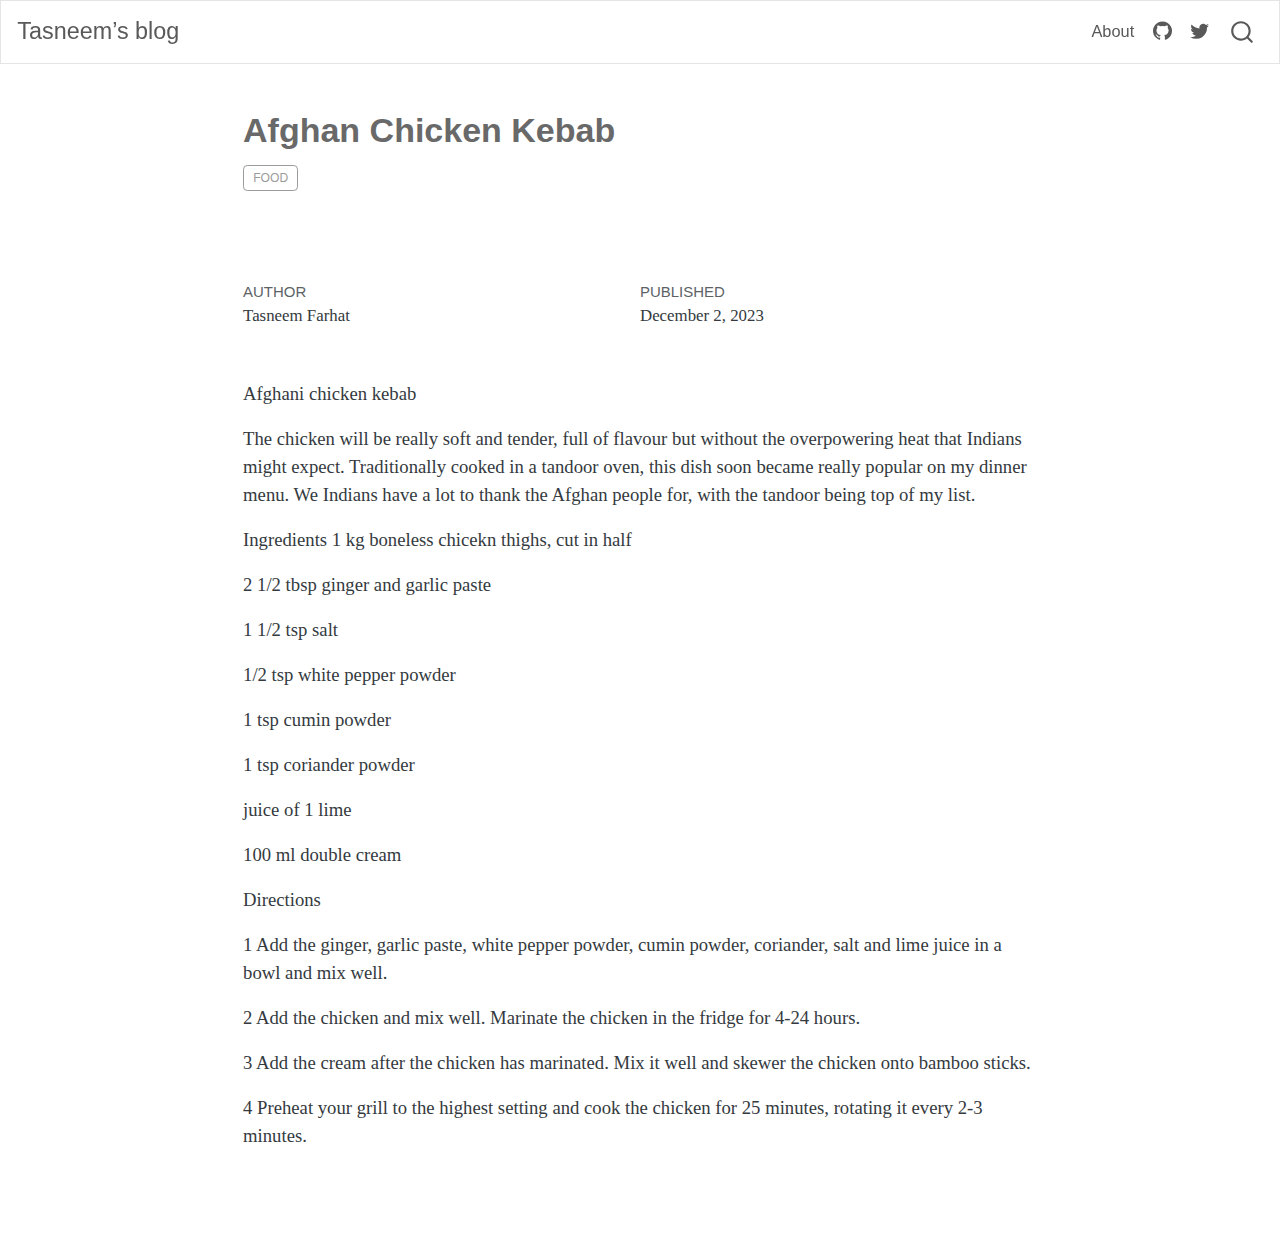
<file: tasneemblog/docs/posts/welcome/index.html>
<!DOCTYPE html>
<html xmlns="http://www.w3.org/1999/xhtml" lang="en" xml:lang="en"><head>

<meta charset="utf-8">
<meta name="generator" content="quarto-1.3.450">

<meta name="viewport" content="width=device-width, initial-scale=1.0, user-scalable=yes">

<meta name="author" content="Tasneem Farhat">
<meta name="dcterms.date" content="2023-12-02">

<title>Tasneem’s blog - Afghan Chicken Kebab</title>
<style>
code{white-space: pre-wrap;}
span.smallcaps{font-variant: small-caps;}
div.columns{display: flex; gap: min(4vw, 1.5em);}
div.column{flex: auto; overflow-x: auto;}
div.hanging-indent{margin-left: 1.5em; text-indent: -1.5em;}
ul.task-list{list-style: none;}
ul.task-list li input[type="checkbox"] {
  width: 0.8em;
  margin: 0 0.8em 0.2em -1em; /* quarto-specific, see https://github.com/quarto-dev/quarto-cli/issues/4556 */ 
  vertical-align: middle;
}
</style>


<script src="../../site_libs/quarto-nav/quarto-nav.js"></script>
<script src="../../site_libs/quarto-nav/headroom.min.js"></script>
<script src="../../site_libs/clipboard/clipboard.min.js"></script>
<script src="../../site_libs/quarto-search/autocomplete.umd.js"></script>
<script src="../../site_libs/quarto-search/fuse.min.js"></script>
<script src="../../site_libs/quarto-search/quarto-search.js"></script>
<meta name="quarto:offset" content="../../">
<script src="../../site_libs/quarto-html/quarto.js"></script>
<script src="../../site_libs/quarto-html/popper.min.js"></script>
<script src="../../site_libs/quarto-html/tippy.umd.min.js"></script>
<script src="../../site_libs/quarto-html/anchor.min.js"></script>
<link href="../../site_libs/quarto-html/tippy.css" rel="stylesheet">
<link href="../../site_libs/quarto-html/quarto-syntax-highlighting.css" rel="stylesheet" id="quarto-text-highlighting-styles">
<script src="../../site_libs/bootstrap/bootstrap.min.js"></script>
<link href="../../site_libs/bootstrap/bootstrap-icons.css" rel="stylesheet">
<link href="../../site_libs/bootstrap/bootstrap.min.css" rel="stylesheet" id="quarto-bootstrap" data-mode="light">
<script id="quarto-search-options" type="application/json">{
  "location": "navbar",
  "copy-button": false,
  "collapse-after": 3,
  "panel-placement": "end",
  "type": "overlay",
  "limit": 20,
  "language": {
    "search-no-results-text": "No results",
    "search-matching-documents-text": "matching documents",
    "search-copy-link-title": "Copy link to search",
    "search-hide-matches-text": "Hide additional matches",
    "search-more-match-text": "more match in this document",
    "search-more-matches-text": "more matches in this document",
    "search-clear-button-title": "Clear",
    "search-detached-cancel-button-title": "Cancel",
    "search-submit-button-title": "Submit",
    "search-label": "Search"
  }
}</script>


<link rel="stylesheet" href="../../styles.css">
</head>

<body class="nav-fixed fullcontent">

<div id="quarto-search-results"></div>
  <header id="quarto-header" class="headroom fixed-top">
    <nav class="navbar navbar-expand-lg navbar-dark ">
      <div class="navbar-container container-fluid">
      <div class="navbar-brand-container">
    <a class="navbar-brand" href="../../index.html">
    <span class="navbar-title">Tasneem’s blog</span>
    </a>
  </div>
            <div id="quarto-search" class="" title="Search"></div>
          <button class="navbar-toggler" type="button" data-bs-toggle="collapse" data-bs-target="#navbarCollapse" aria-controls="navbarCollapse" aria-expanded="false" aria-label="Toggle navigation" onclick="if (window.quartoToggleHeadroom) { window.quartoToggleHeadroom(); }">
  <span class="navbar-toggler-icon"></span>
</button>
          <div class="collapse navbar-collapse" id="navbarCollapse">
            <ul class="navbar-nav navbar-nav-scroll ms-auto">
  <li class="nav-item">
    <a class="nav-link" href="../../about.html" rel="" target="">
 <span class="menu-text">About</span></a>
  </li>  
  <li class="nav-item compact">
    <a class="nav-link" href="https://github.com/" rel="" target=""><i class="bi bi-github" role="img">
</i> 
 <span class="menu-text"></span></a>
  </li>  
  <li class="nav-item compact">
    <a class="nav-link" href="https://twitter.com" rel="" target=""><i class="bi bi-twitter" role="img">
</i> 
 <span class="menu-text"></span></a>
  </li>  
</ul>
            <div class="quarto-navbar-tools">
</div>
          </div> <!-- /navcollapse -->
      </div> <!-- /container-fluid -->
    </nav>
</header>
<!-- content -->
<header id="title-block-header" class="quarto-title-block default page-columns page-full">
  <div class="quarto-title-banner page-columns page-full">
    <div class="quarto-title column-body">
      <h1 class="title">Afghan Chicken Kebab</h1>
                                <div class="quarto-categories">
                <div class="quarto-category">Food</div>
              </div>
                  </div>
  </div>
    
  
  <div class="quarto-title-meta">

      <div>
      <div class="quarto-title-meta-heading">Author</div>
      <div class="quarto-title-meta-contents">
               <p>Tasneem Farhat </p>
            </div>
    </div>
      
      <div>
      <div class="quarto-title-meta-heading">Published</div>
      <div class="quarto-title-meta-contents">
        <p class="date">December 2, 2023</p>
      </div>
    </div>
    
      
    </div>
    
  
  </header><div id="quarto-content" class="quarto-container page-columns page-rows-contents page-layout-article page-navbar">
<!-- sidebar -->
<!-- margin-sidebar -->
    
<!-- main -->
<main class="content quarto-banner-title-block" id="quarto-document-content">




<p>Afghani chicken kebab</p>
<p>The chicken will be really soft and tender, full of flavour but without the overpowering heat that Indians might expect. Traditionally cooked in a tandoor oven, this dish soon became really popular on my dinner menu. We Indians have a lot to thank the Afghan people for, with the tandoor being top of my list.</p>
<p>Ingredients 1 kg boneless chicekn thighs, cut in half</p>
<p>2 1/2 tbsp ginger and garlic paste</p>
<p>1 1/2 tsp salt</p>
<p>1/2 tsp white pepper powder</p>
<p>1 tsp cumin powder</p>
<p>1 tsp coriander powder</p>
<p>juice of 1 lime</p>
<p>100 ml double cream</p>
<p>Directions</p>
<p>1 Add the ginger, garlic paste, white pepper powder, cumin powder, coriander, salt and lime juice in a bowl and mix well.</p>
<p>2 Add the chicken and mix well. Marinate the chicken in the fridge for 4-24 hours.</p>
<p>3 Add the cream after the chicken has marinated. Mix it well and skewer the chicken onto bamboo sticks.</p>
<p>4 Preheat your grill to the highest setting and cook the chicken for 25 minutes, rotating it every 2-3 minutes.</p>



</main> <!-- /main -->
<script id="quarto-html-after-body" type="application/javascript">
window.document.addEventListener("DOMContentLoaded", function (event) {
  const toggleBodyColorMode = (bsSheetEl) => {
    const mode = bsSheetEl.getAttribute("data-mode");
    const bodyEl = window.document.querySelector("body");
    if (mode === "dark") {
      bodyEl.classList.add("quarto-dark");
      bodyEl.classList.remove("quarto-light");
    } else {
      bodyEl.classList.add("quarto-light");
      bodyEl.classList.remove("quarto-dark");
    }
  }
  const toggleBodyColorPrimary = () => {
    const bsSheetEl = window.document.querySelector("link#quarto-bootstrap");
    if (bsSheetEl) {
      toggleBodyColorMode(bsSheetEl);
    }
  }
  toggleBodyColorPrimary();  
  const icon = "";
  const anchorJS = new window.AnchorJS();
  anchorJS.options = {
    placement: 'right',
    icon: icon
  };
  anchorJS.add('.anchored');
  const isCodeAnnotation = (el) => {
    for (const clz of el.classList) {
      if (clz.startsWith('code-annotation-')) {                     
        return true;
      }
    }
    return false;
  }
  const clipboard = new window.ClipboardJS('.code-copy-button', {
    text: function(trigger) {
      const codeEl = trigger.previousElementSibling.cloneNode(true);
      for (const childEl of codeEl.children) {
        if (isCodeAnnotation(childEl)) {
          childEl.remove();
        }
      }
      return codeEl.innerText;
    }
  });
  clipboard.on('success', function(e) {
    // button target
    const button = e.trigger;
    // don't keep focus
    button.blur();
    // flash "checked"
    button.classList.add('code-copy-button-checked');
    var currentTitle = button.getAttribute("title");
    button.setAttribute("title", "Copied!");
    let tooltip;
    if (window.bootstrap) {
      button.setAttribute("data-bs-toggle", "tooltip");
      button.setAttribute("data-bs-placement", "left");
      button.setAttribute("data-bs-title", "Copied!");
      tooltip = new bootstrap.Tooltip(button, 
        { trigger: "manual", 
          customClass: "code-copy-button-tooltip",
          offset: [0, -8]});
      tooltip.show();    
    }
    setTimeout(function() {
      if (tooltip) {
        tooltip.hide();
        button.removeAttribute("data-bs-title");
        button.removeAttribute("data-bs-toggle");
        button.removeAttribute("data-bs-placement");
      }
      button.setAttribute("title", currentTitle);
      button.classList.remove('code-copy-button-checked');
    }, 1000);
    // clear code selection
    e.clearSelection();
  });
  function tippyHover(el, contentFn) {
    const config = {
      allowHTML: true,
      content: contentFn,
      maxWidth: 500,
      delay: 100,
      arrow: false,
      appendTo: function(el) {
          return el.parentElement;
      },
      interactive: true,
      interactiveBorder: 10,
      theme: 'quarto',
      placement: 'bottom-start'
    };
    window.tippy(el, config); 
  }
  const noterefs = window.document.querySelectorAll('a[role="doc-noteref"]');
  for (var i=0; i<noterefs.length; i++) {
    const ref = noterefs[i];
    tippyHover(ref, function() {
      // use id or data attribute instead here
      let href = ref.getAttribute('data-footnote-href') || ref.getAttribute('href');
      try { href = new URL(href).hash; } catch {}
      const id = href.replace(/^#\/?/, "");
      const note = window.document.getElementById(id);
      return note.innerHTML;
    });
  }
      let selectedAnnoteEl;
      const selectorForAnnotation = ( cell, annotation) => {
        let cellAttr = 'data-code-cell="' + cell + '"';
        let lineAttr = 'data-code-annotation="' +  annotation + '"';
        const selector = 'span[' + cellAttr + '][' + lineAttr + ']';
        return selector;
      }
      const selectCodeLines = (annoteEl) => {
        const doc = window.document;
        const targetCell = annoteEl.getAttribute("data-target-cell");
        const targetAnnotation = annoteEl.getAttribute("data-target-annotation");
        const annoteSpan = window.document.querySelector(selectorForAnnotation(targetCell, targetAnnotation));
        const lines = annoteSpan.getAttribute("data-code-lines").split(",");
        const lineIds = lines.map((line) => {
          return targetCell + "-" + line;
        })
        let top = null;
        let height = null;
        let parent = null;
        if (lineIds.length > 0) {
            //compute the position of the single el (top and bottom and make a div)
            const el = window.document.getElementById(lineIds[0]);
            top = el.offsetTop;
            height = el.offsetHeight;
            parent = el.parentElement.parentElement;
          if (lineIds.length > 1) {
            const lastEl = window.document.getElementById(lineIds[lineIds.length - 1]);
            const bottom = lastEl.offsetTop + lastEl.offsetHeight;
            height = bottom - top;
          }
          if (top !== null && height !== null && parent !== null) {
            // cook up a div (if necessary) and position it 
            let div = window.document.getElementById("code-annotation-line-highlight");
            if (div === null) {
              div = window.document.createElement("div");
              div.setAttribute("id", "code-annotation-line-highlight");
              div.style.position = 'absolute';
              parent.appendChild(div);
            }
            div.style.top = top - 2 + "px";
            div.style.height = height + 4 + "px";
            let gutterDiv = window.document.getElementById("code-annotation-line-highlight-gutter");
            if (gutterDiv === null) {
              gutterDiv = window.document.createElement("div");
              gutterDiv.setAttribute("id", "code-annotation-line-highlight-gutter");
              gutterDiv.style.position = 'absolute';
              const codeCell = window.document.getElementById(targetCell);
              const gutter = codeCell.querySelector('.code-annotation-gutter');
              gutter.appendChild(gutterDiv);
            }
            gutterDiv.style.top = top - 2 + "px";
            gutterDiv.style.height = height + 4 + "px";
          }
          selectedAnnoteEl = annoteEl;
        }
      };
      const unselectCodeLines = () => {
        const elementsIds = ["code-annotation-line-highlight", "code-annotation-line-highlight-gutter"];
        elementsIds.forEach((elId) => {
          const div = window.document.getElementById(elId);
          if (div) {
            div.remove();
          }
        });
        selectedAnnoteEl = undefined;
      };
      // Attach click handler to the DT
      const annoteDls = window.document.querySelectorAll('dt[data-target-cell]');
      for (const annoteDlNode of annoteDls) {
        annoteDlNode.addEventListener('click', (event) => {
          const clickedEl = event.target;
          if (clickedEl !== selectedAnnoteEl) {
            unselectCodeLines();
            const activeEl = window.document.querySelector('dt[data-target-cell].code-annotation-active');
            if (activeEl) {
              activeEl.classList.remove('code-annotation-active');
            }
            selectCodeLines(clickedEl);
            clickedEl.classList.add('code-annotation-active');
          } else {
            // Unselect the line
            unselectCodeLines();
            clickedEl.classList.remove('code-annotation-active');
          }
        });
      }
  const findCites = (el) => {
    const parentEl = el.parentElement;
    if (parentEl) {
      const cites = parentEl.dataset.cites;
      if (cites) {
        return {
          el,
          cites: cites.split(' ')
        };
      } else {
        return findCites(el.parentElement)
      }
    } else {
      return undefined;
    }
  };
  var bibliorefs = window.document.querySelectorAll('a[role="doc-biblioref"]');
  for (var i=0; i<bibliorefs.length; i++) {
    const ref = bibliorefs[i];
    const citeInfo = findCites(ref);
    if (citeInfo) {
      tippyHover(citeInfo.el, function() {
        var popup = window.document.createElement('div');
        citeInfo.cites.forEach(function(cite) {
          var citeDiv = window.document.createElement('div');
          citeDiv.classList.add('hanging-indent');
          citeDiv.classList.add('csl-entry');
          var biblioDiv = window.document.getElementById('ref-' + cite);
          if (biblioDiv) {
            citeDiv.innerHTML = biblioDiv.innerHTML;
          }
          popup.appendChild(citeDiv);
        });
        return popup.innerHTML;
      });
    }
  }
});
</script>
</div> <!-- /content -->



</body></html>
</file>
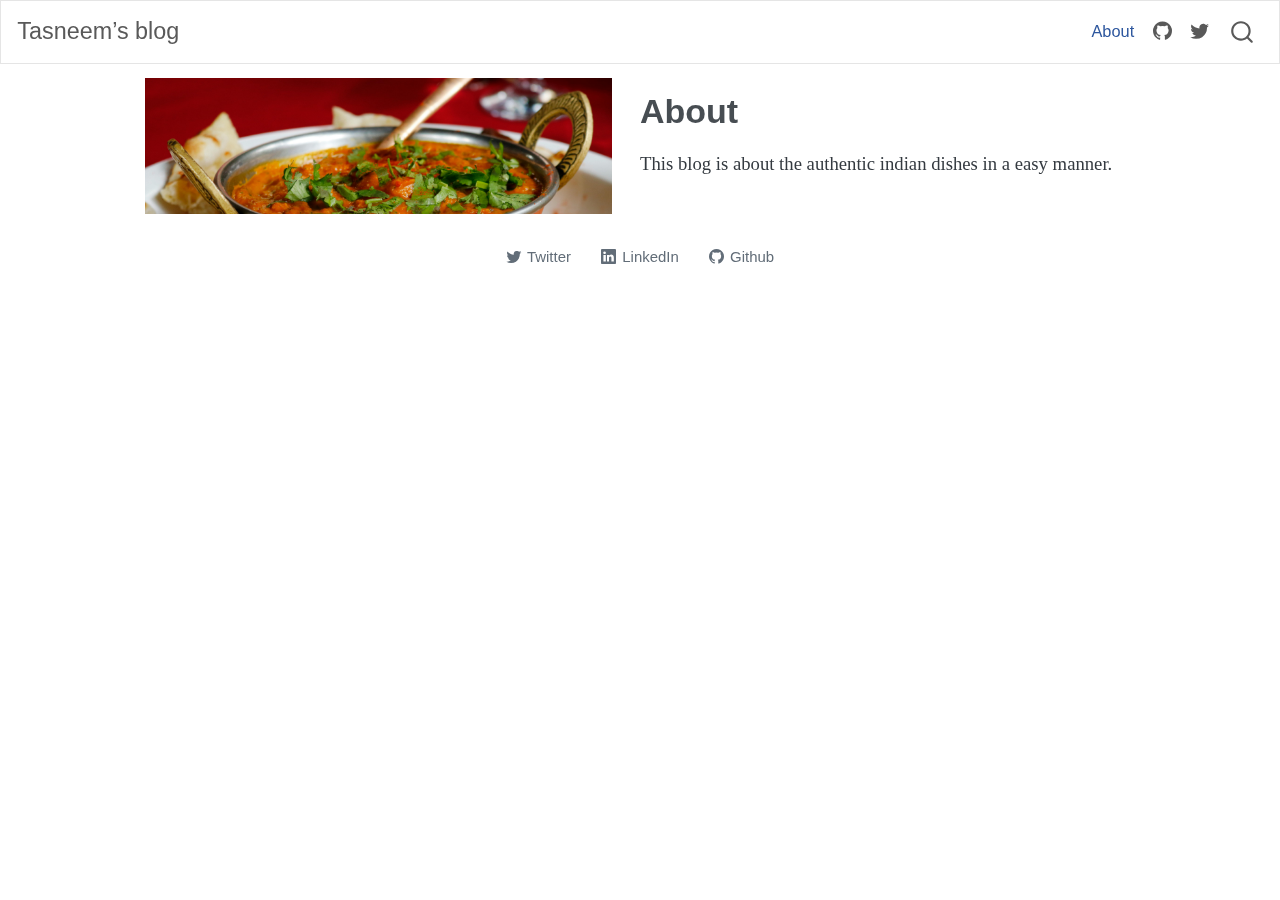
<file: tasneemblog/docs/about.html>
<!DOCTYPE html>
<html xmlns="http://www.w3.org/1999/xhtml" lang="en" xml:lang="en"><head>

<meta charset="utf-8">
<meta name="generator" content="quarto-1.3.450">

<meta name="viewport" content="width=device-width, initial-scale=1.0, user-scalable=yes">


<title>Tasneem’s blog - About</title>
<style>
code{white-space: pre-wrap;}
span.smallcaps{font-variant: small-caps;}
div.columns{display: flex; gap: min(4vw, 1.5em);}
div.column{flex: auto; overflow-x: auto;}
div.hanging-indent{margin-left: 1.5em; text-indent: -1.5em;}
ul.task-list{list-style: none;}
ul.task-list li input[type="checkbox"] {
  width: 0.8em;
  margin: 0 0.8em 0.2em -1em; /* quarto-specific, see https://github.com/quarto-dev/quarto-cli/issues/4556 */ 
  vertical-align: middle;
}
</style>


<script src="site_libs/quarto-nav/quarto-nav.js"></script>
<script src="site_libs/quarto-nav/headroom.min.js"></script>
<script src="site_libs/clipboard/clipboard.min.js"></script>
<script src="site_libs/quarto-search/autocomplete.umd.js"></script>
<script src="site_libs/quarto-search/fuse.min.js"></script>
<script src="site_libs/quarto-search/quarto-search.js"></script>
<meta name="quarto:offset" content="./">
<script src="site_libs/quarto-html/quarto.js"></script>
<script src="site_libs/quarto-html/popper.min.js"></script>
<script src="site_libs/quarto-html/tippy.umd.min.js"></script>
<link href="site_libs/quarto-html/tippy.css" rel="stylesheet">
<link href="site_libs/quarto-html/quarto-syntax-highlighting.css" rel="stylesheet" id="quarto-text-highlighting-styles">
<script src="site_libs/bootstrap/bootstrap.min.js"></script>
<link href="site_libs/bootstrap/bootstrap-icons.css" rel="stylesheet">
<link href="site_libs/bootstrap/bootstrap.min.css" rel="stylesheet" id="quarto-bootstrap" data-mode="light">
<script id="quarto-search-options" type="application/json">{
  "location": "navbar",
  "copy-button": false,
  "collapse-after": 3,
  "panel-placement": "end",
  "type": "overlay",
  "limit": 20,
  "language": {
    "search-no-results-text": "No results",
    "search-matching-documents-text": "matching documents",
    "search-copy-link-title": "Copy link to search",
    "search-hide-matches-text": "Hide additional matches",
    "search-more-match-text": "more match in this document",
    "search-more-matches-text": "more matches in this document",
    "search-clear-button-title": "Clear",
    "search-detached-cancel-button-title": "Cancel",
    "search-submit-button-title": "Submit",
    "search-label": "Search"
  }
}</script>


<link rel="stylesheet" href="styles.css">
</head>

<body class="nav-fixed fullcontent">

<div id="quarto-search-results"></div>
  <header id="quarto-header" class="headroom fixed-top">
    <nav class="navbar navbar-expand-lg navbar-dark ">
      <div class="navbar-container container-fluid">
      <div class="navbar-brand-container">
    <a class="navbar-brand" href="./index.html">
    <span class="navbar-title">Tasneem’s blog</span>
    </a>
  </div>
            <div id="quarto-search" class="" title="Search"></div>
          <button class="navbar-toggler" type="button" data-bs-toggle="collapse" data-bs-target="#navbarCollapse" aria-controls="navbarCollapse" aria-expanded="false" aria-label="Toggle navigation" onclick="if (window.quartoToggleHeadroom) { window.quartoToggleHeadroom(); }">
  <span class="navbar-toggler-icon"></span>
</button>
          <div class="collapse navbar-collapse" id="navbarCollapse">
            <ul class="navbar-nav navbar-nav-scroll ms-auto">
  <li class="nav-item">
    <a class="nav-link active" href="./about.html" rel="" target="" aria-current="page">
 <span class="menu-text">About</span></a>
  </li>  
  <li class="nav-item compact">
    <a class="nav-link" href="https://github.com/" rel="" target=""><i class="bi bi-github" role="img">
</i> 
 <span class="menu-text"></span></a>
  </li>  
  <li class="nav-item compact">
    <a class="nav-link" href="https://twitter.com" rel="" target=""><i class="bi bi-twitter" role="img">
</i> 
 <span class="menu-text"></span></a>
  </li>  
</ul>
            <div class="quarto-navbar-tools">
</div>
          </div> <!-- /navcollapse -->
      </div> <!-- /container-fluid -->
    </nav>
</header>
<!-- content -->
<div id="quarto-content" class="quarto-container page-columns page-rows-contents page-layout-article page-navbar">
<!-- sidebar -->
<!-- margin-sidebar -->
    
<!-- main -->
<div class="quarto-about-broadside column-page">
  <div class="about-main">
    <div class="about-entity" style="background-image: url('Paneer.jpg')"></div>
    <div class="about-contents"><header id="title-block-header" class="quarto-title-block default">
<div class="quarto-title">
<h1 class="title">About</h1>
</div>
<div class="quarto-title-meta">
  </div>
</header><main class="content" id="quarto-document-content">
<p>This blog is about the authentic indian dishes in a easy manner.</p>


</main></div>
  </div>
  <div class="about-links">
  <a href="https://twitter.com" class="about-link" rel="" target="">
    <i class="bi bi-twitter"></i>
     <span class="about-link-text">Twitter</span>
  </a>
  <a href="https://linkedin.com" class="about-link" rel="" target="">
    <i class="bi bi-linkedin"></i>
     <span class="about-link-text">LinkedIn</span>
  </a>
  <a href="https://github.com" class="about-link" rel="" target="">
    <i class="bi bi-github"></i>
     <span class="about-link-text">Github</span>
  </a>
</div>
</div>
 <!-- /main -->
<script id="quarto-html-after-body" type="application/javascript">
window.document.addEventListener("DOMContentLoaded", function (event) {
  const toggleBodyColorMode = (bsSheetEl) => {
    const mode = bsSheetEl.getAttribute("data-mode");
    const bodyEl = window.document.querySelector("body");
    if (mode === "dark") {
      bodyEl.classList.add("quarto-dark");
      bodyEl.classList.remove("quarto-light");
    } else {
      bodyEl.classList.add("quarto-light");
      bodyEl.classList.remove("quarto-dark");
    }
  }
  const toggleBodyColorPrimary = () => {
    const bsSheetEl = window.document.querySelector("link#quarto-bootstrap");
    if (bsSheetEl) {
      toggleBodyColorMode(bsSheetEl);
    }
  }
  toggleBodyColorPrimary();  
  const isCodeAnnotation = (el) => {
    for (const clz of el.classList) {
      if (clz.startsWith('code-annotation-')) {                     
        return true;
      }
    }
    return false;
  }
  const clipboard = new window.ClipboardJS('.code-copy-button', {
    text: function(trigger) {
      const codeEl = trigger.previousElementSibling.cloneNode(true);
      for (const childEl of codeEl.children) {
        if (isCodeAnnotation(childEl)) {
          childEl.remove();
        }
      }
      return codeEl.innerText;
    }
  });
  clipboard.on('success', function(e) {
    // button target
    const button = e.trigger;
    // don't keep focus
    button.blur();
    // flash "checked"
    button.classList.add('code-copy-button-checked');
    var currentTitle = button.getAttribute("title");
    button.setAttribute("title", "Copied!");
    let tooltip;
    if (window.bootstrap) {
      button.setAttribute("data-bs-toggle", "tooltip");
      button.setAttribute("data-bs-placement", "left");
      button.setAttribute("data-bs-title", "Copied!");
      tooltip = new bootstrap.Tooltip(button, 
        { trigger: "manual", 
          customClass: "code-copy-button-tooltip",
          offset: [0, -8]});
      tooltip.show();    
    }
    setTimeout(function() {
      if (tooltip) {
        tooltip.hide();
        button.removeAttribute("data-bs-title");
        button.removeAttribute("data-bs-toggle");
        button.removeAttribute("data-bs-placement");
      }
      button.setAttribute("title", currentTitle);
      button.classList.remove('code-copy-button-checked');
    }, 1000);
    // clear code selection
    e.clearSelection();
  });
  function tippyHover(el, contentFn) {
    const config = {
      allowHTML: true,
      content: contentFn,
      maxWidth: 500,
      delay: 100,
      arrow: false,
      appendTo: function(el) {
          return el.parentElement;
      },
      interactive: true,
      interactiveBorder: 10,
      theme: 'quarto',
      placement: 'bottom-start'
    };
    window.tippy(el, config); 
  }
  const noterefs = window.document.querySelectorAll('a[role="doc-noteref"]');
  for (var i=0; i<noterefs.length; i++) {
    const ref = noterefs[i];
    tippyHover(ref, function() {
      // use id or data attribute instead here
      let href = ref.getAttribute('data-footnote-href') || ref.getAttribute('href');
      try { href = new URL(href).hash; } catch {}
      const id = href.replace(/^#\/?/, "");
      const note = window.document.getElementById(id);
      return note.innerHTML;
    });
  }
      let selectedAnnoteEl;
      const selectorForAnnotation = ( cell, annotation) => {
        let cellAttr = 'data-code-cell="' + cell + '"';
        let lineAttr = 'data-code-annotation="' +  annotation + '"';
        const selector = 'span[' + cellAttr + '][' + lineAttr + ']';
        return selector;
      }
      const selectCodeLines = (annoteEl) => {
        const doc = window.document;
        const targetCell = annoteEl.getAttribute("data-target-cell");
        const targetAnnotation = annoteEl.getAttribute("data-target-annotation");
        const annoteSpan = window.document.querySelector(selectorForAnnotation(targetCell, targetAnnotation));
        const lines = annoteSpan.getAttribute("data-code-lines").split(",");
        const lineIds = lines.map((line) => {
          return targetCell + "-" + line;
        })
        let top = null;
        let height = null;
        let parent = null;
        if (lineIds.length > 0) {
            //compute the position of the single el (top and bottom and make a div)
            const el = window.document.getElementById(lineIds[0]);
            top = el.offsetTop;
            height = el.offsetHeight;
            parent = el.parentElement.parentElement;
          if (lineIds.length > 1) {
            const lastEl = window.document.getElementById(lineIds[lineIds.length - 1]);
            const bottom = lastEl.offsetTop + lastEl.offsetHeight;
            height = bottom - top;
          }
          if (top !== null && height !== null && parent !== null) {
            // cook up a div (if necessary) and position it 
            let div = window.document.getElementById("code-annotation-line-highlight");
            if (div === null) {
              div = window.document.createElement("div");
              div.setAttribute("id", "code-annotation-line-highlight");
              div.style.position = 'absolute';
              parent.appendChild(div);
            }
            div.style.top = top - 2 + "px";
            div.style.height = height + 4 + "px";
            let gutterDiv = window.document.getElementById("code-annotation-line-highlight-gutter");
            if (gutterDiv === null) {
              gutterDiv = window.document.createElement("div");
              gutterDiv.setAttribute("id", "code-annotation-line-highlight-gutter");
              gutterDiv.style.position = 'absolute';
              const codeCell = window.document.getElementById(targetCell);
              const gutter = codeCell.querySelector('.code-annotation-gutter');
              gutter.appendChild(gutterDiv);
            }
            gutterDiv.style.top = top - 2 + "px";
            gutterDiv.style.height = height + 4 + "px";
          }
          selectedAnnoteEl = annoteEl;
        }
      };
      const unselectCodeLines = () => {
        const elementsIds = ["code-annotation-line-highlight", "code-annotation-line-highlight-gutter"];
        elementsIds.forEach((elId) => {
          const div = window.document.getElementById(elId);
          if (div) {
            div.remove();
          }
        });
        selectedAnnoteEl = undefined;
      };
      // Attach click handler to the DT
      const annoteDls = window.document.querySelectorAll('dt[data-target-cell]');
      for (const annoteDlNode of annoteDls) {
        annoteDlNode.addEventListener('click', (event) => {
          const clickedEl = event.target;
          if (clickedEl !== selectedAnnoteEl) {
            unselectCodeLines();
            const activeEl = window.document.querySelector('dt[data-target-cell].code-annotation-active');
            if (activeEl) {
              activeEl.classList.remove('code-annotation-active');
            }
            selectCodeLines(clickedEl);
            clickedEl.classList.add('code-annotation-active');
          } else {
            // Unselect the line
            unselectCodeLines();
            clickedEl.classList.remove('code-annotation-active');
          }
        });
      }
  const findCites = (el) => {
    const parentEl = el.parentElement;
    if (parentEl) {
      const cites = parentEl.dataset.cites;
      if (cites) {
        return {
          el,
          cites: cites.split(' ')
        };
      } else {
        return findCites(el.parentElement)
      }
    } else {
      return undefined;
    }
  };
  var bibliorefs = window.document.querySelectorAll('a[role="doc-biblioref"]');
  for (var i=0; i<bibliorefs.length; i++) {
    const ref = bibliorefs[i];
    const citeInfo = findCites(ref);
    if (citeInfo) {
      tippyHover(citeInfo.el, function() {
        var popup = window.document.createElement('div');
        citeInfo.cites.forEach(function(cite) {
          var citeDiv = window.document.createElement('div');
          citeDiv.classList.add('hanging-indent');
          citeDiv.classList.add('csl-entry');
          var biblioDiv = window.document.getElementById('ref-' + cite);
          if (biblioDiv) {
            citeDiv.innerHTML = biblioDiv.innerHTML;
          }
          popup.appendChild(citeDiv);
        });
        return popup.innerHTML;
      });
    }
  }
});
</script>
</div> <!-- /content -->



</body></html>
</file>
<file: tasneemblog/docs/site_libs/quarto-html/tippy.css>
.tippy-box[data-animation=fade][data-state=hidden]{opacity:0}[data-tippy-root]{max-width:calc(100vw - 10px)}.tippy-box{position:relative;background-color:#333;color:#fff;border-radius:4px;font-size:14px;line-height:1.4;white-space:normal;outline:0;transition-property:transform,visibility,opacity}.tippy-box[data-placement^=top]>.tippy-arrow{bottom:0}.tippy-box[data-placement^=top]>.tippy-arrow:before{bottom:-7px;left:0;border-width:8px 8px 0;border-top-color:initial;transform-origin:center top}.tippy-box[data-placement^=bottom]>.tippy-arrow{top:0}.tippy-box[data-placement^=bottom]>.tippy-arrow:before{top:-7px;left:0;border-width:0 8px 8px;border-bottom-color:initial;transform-origin:center bottom}.tippy-box[data-placement^=left]>.tippy-arrow{right:0}.tippy-box[data-placement^=left]>.tippy-arrow:before{border-width:8px 0 8px 8px;border-left-color:initial;right:-7px;transform-origin:center left}.tippy-box[data-placement^=right]>.tippy-arrow{left:0}.tippy-box[data-placement^=right]>.tippy-arrow:before{left:-7px;border-width:8px 8px 8px 0;border-right-color:initial;transform-origin:center right}.tippy-box[data-inertia][data-state=visible]{transition-timing-function:cubic-bezier(.54,1.5,.38,1.11)}.tippy-arrow{width:16px;height:16px;color:#333}.tippy-arrow:before{content:"";position:absolute;border-color:transparent;border-style:solid}.tippy-content{position:relative;padding:5px 9px;z-index:1}
</file>
<file: tasneemblog/docs/site_libs/quarto-html/quarto-syntax-highlighting.css>
/* quarto syntax highlight colors */
:root {
  --quarto-hl-ot-color: #003B4F;
  --quarto-hl-at-color: #657422;
  --quarto-hl-ss-color: #20794D;
  --quarto-hl-an-color: #5E5E5E;
  --quarto-hl-fu-color: #4758AB;
  --quarto-hl-st-color: #20794D;
  --quarto-hl-cf-color: #003B4F;
  --quarto-hl-op-color: #5E5E5E;
  --quarto-hl-er-color: #AD0000;
  --quarto-hl-bn-color: #AD0000;
  --quarto-hl-al-color: #AD0000;
  --quarto-hl-va-color: #111111;
  --quarto-hl-bu-color: inherit;
  --quarto-hl-ex-color: inherit;
  --quarto-hl-pp-color: #AD0000;
  --quarto-hl-in-color: #5E5E5E;
  --quarto-hl-vs-color: #20794D;
  --quarto-hl-wa-color: #5E5E5E;
  --quarto-hl-do-color: #5E5E5E;
  --quarto-hl-im-color: #00769E;
  --quarto-hl-ch-color: #20794D;
  --quarto-hl-dt-color: #AD0000;
  --quarto-hl-fl-color: #AD0000;
  --quarto-hl-co-color: #5E5E5E;
  --quarto-hl-cv-color: #5E5E5E;
  --quarto-hl-cn-color: #8f5902;
  --quarto-hl-sc-color: #5E5E5E;
  --quarto-hl-dv-color: #AD0000;
  --quarto-hl-kw-color: #003B4F;
}

/* other quarto variables */
:root {
  --quarto-font-monospace: SFMono-Regular, Menlo, Monaco, Consolas, "Liberation Mono", "Courier New", monospace;
}

pre > code.sourceCode > span {
  color: #003B4F;
}

code span {
  color: #003B4F;
}

code.sourceCode > span {
  color: #003B4F;
}

div.sourceCode,
div.sourceCode pre.sourceCode {
  color: #003B4F;
}

code span.ot {
  color: #003B4F;
  font-style: inherit;
}

code span.at {
  color: #657422;
  font-style: inherit;
}

code span.ss {
  color: #20794D;
  font-style: inherit;
}

code span.an {
  color: #5E5E5E;
  font-style: inherit;
}

code span.fu {
  color: #4758AB;
  font-style: inherit;
}

code span.st {
  color: #20794D;
  font-style: inherit;
}

code span.cf {
  color: #003B4F;
  font-style: inherit;
}

code span.op {
  color: #5E5E5E;
  font-style: inherit;
}

code span.er {
  color: #AD0000;
  font-style: inherit;
}

code span.bn {
  color: #AD0000;
  font-style: inherit;
}

code span.al {
  color: #AD0000;
  font-style: inherit;
}

code span.va {
  color: #111111;
  font-style: inherit;
}

code span.bu {
  font-style: inherit;
}

code span.ex {
  font-style: inherit;
}

code span.pp {
  color: #AD0000;
  font-style: inherit;
}

code span.in {
  color: #5E5E5E;
  font-style: inherit;
}

code span.vs {
  color: #20794D;
  font-style: inherit;
}

code span.wa {
  color: #5E5E5E;
  font-style: italic;
}

code span.do {
  color: #5E5E5E;
  font-style: italic;
}

code span.im {
  color: #00769E;
  font-style: inherit;
}

code span.ch {
  color: #20794D;
  font-style: inherit;
}

code span.dt {
  color: #AD0000;
  font-style: inherit;
}

code span.fl {
  color: #AD0000;
  font-style: inherit;
}

code span.co {
  color: #5E5E5E;
  font-style: inherit;
}

code span.cv {
  color: #5E5E5E;
  font-style: italic;
}

code span.cn {
  color: #8f5902;
  font-style: inherit;
}

code span.sc {
  color: #5E5E5E;
  font-style: inherit;
}

code span.dv {
  color: #AD0000;
  font-style: inherit;
}

code span.kw {
  color: #003B4F;
  font-style: inherit;
}

.prevent-inlining {
  content: "</";
}

/*# sourceMappingURL=debc5d5d77c3f9108843748ff7464032.css.map */
</file>
<file: tasneemblog/docs/styles.css>
/* css styles */
</file>
